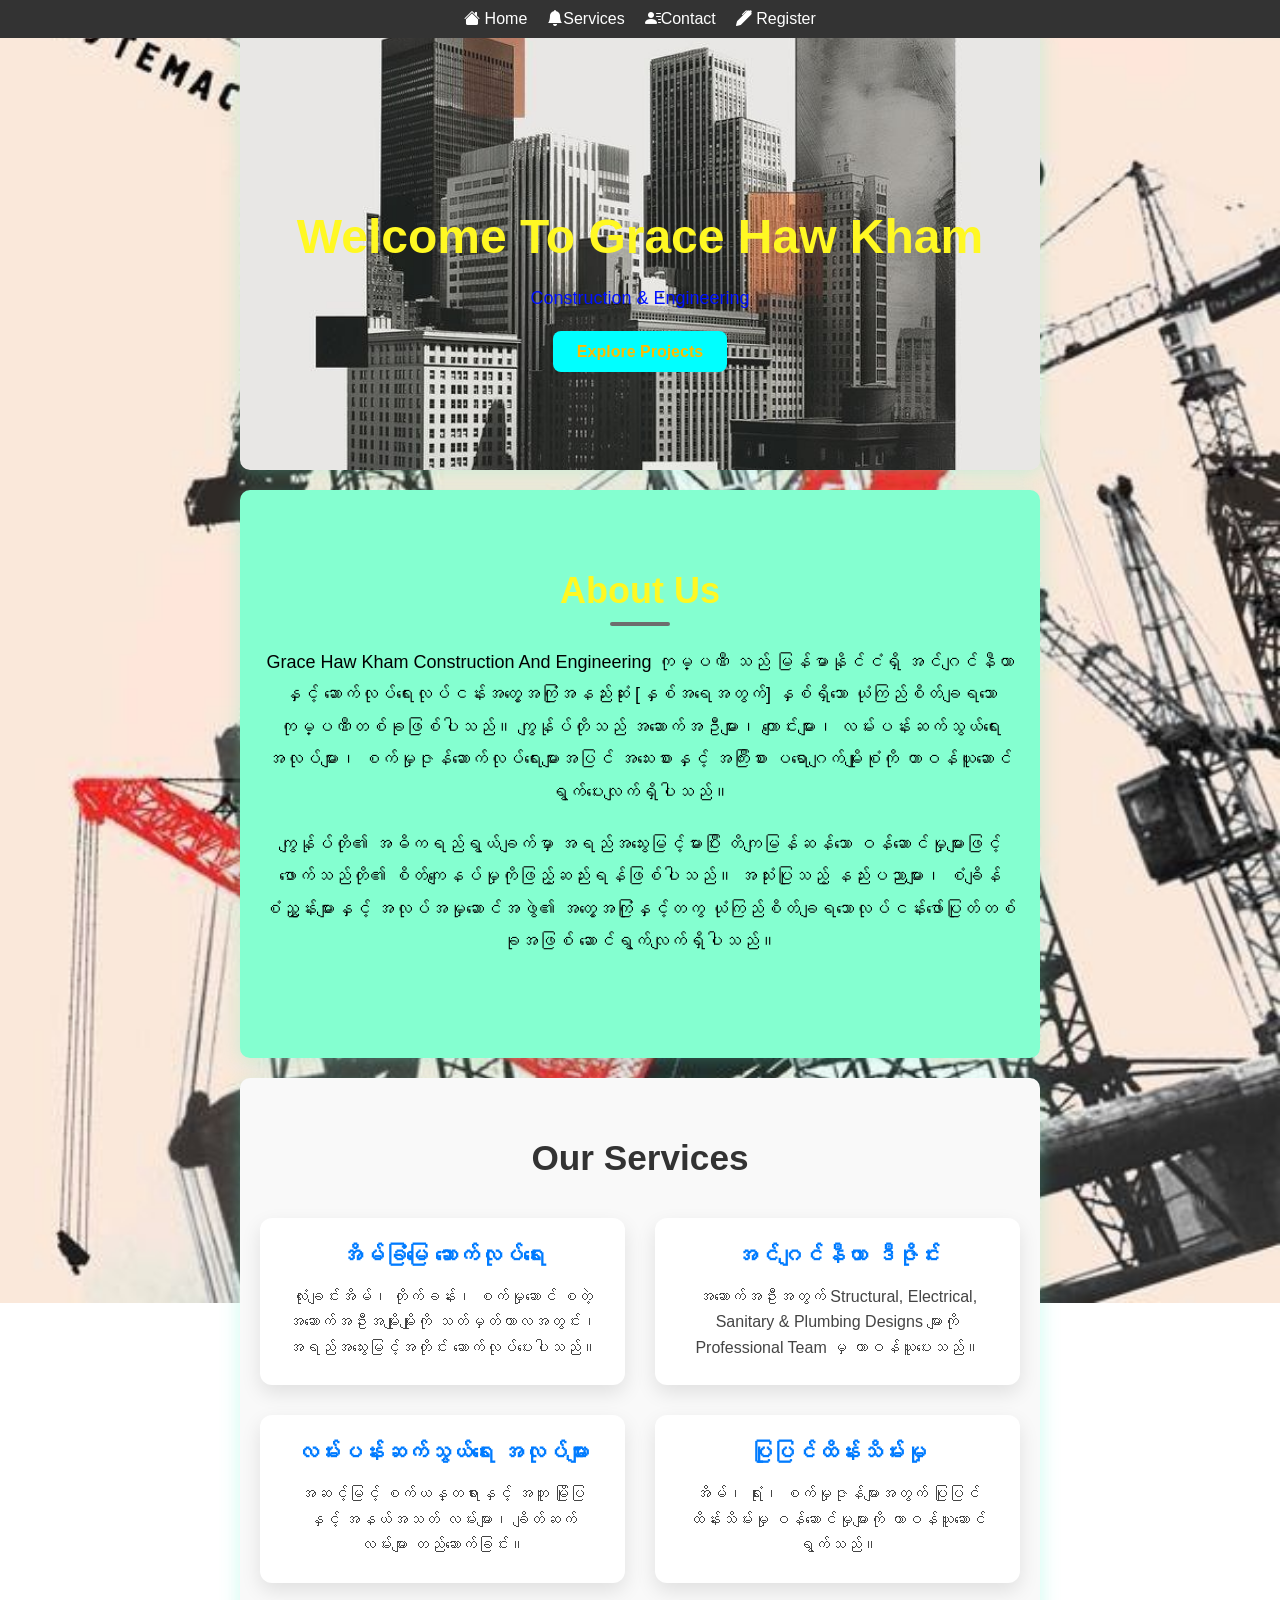
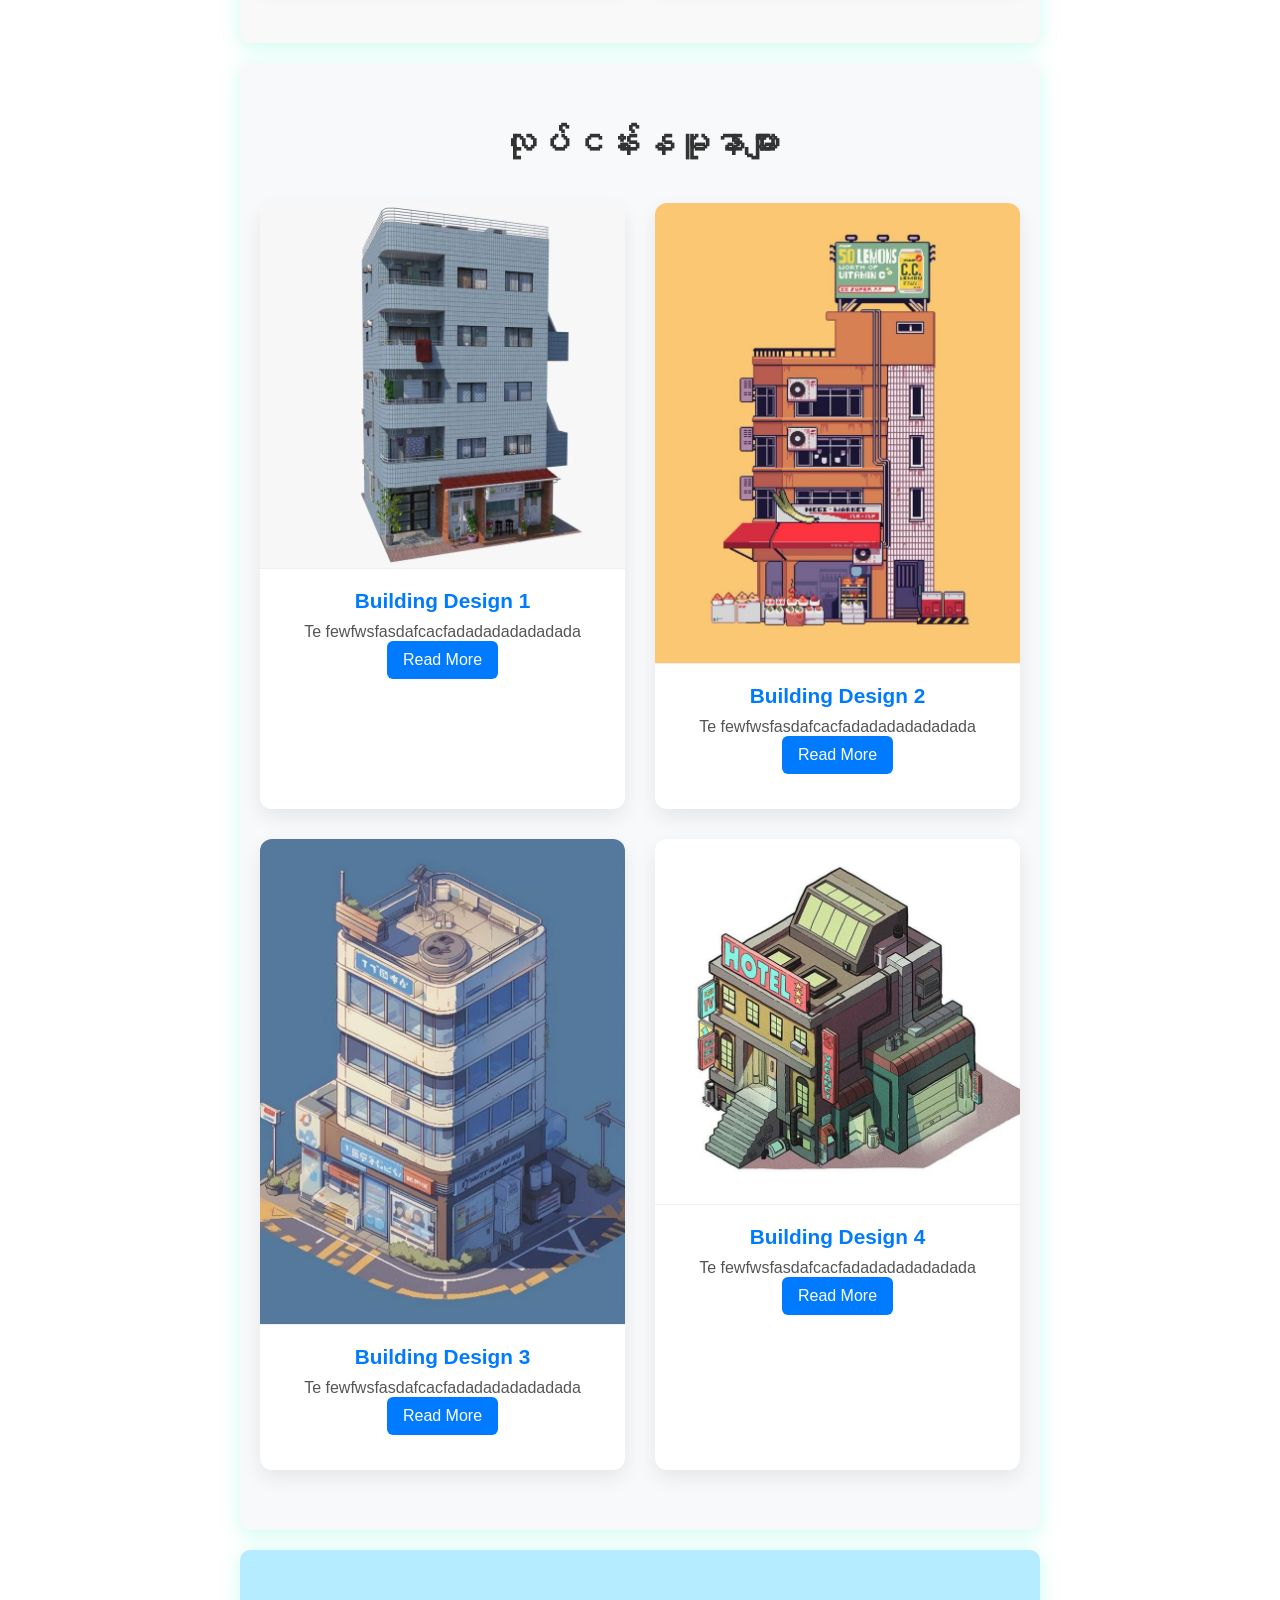
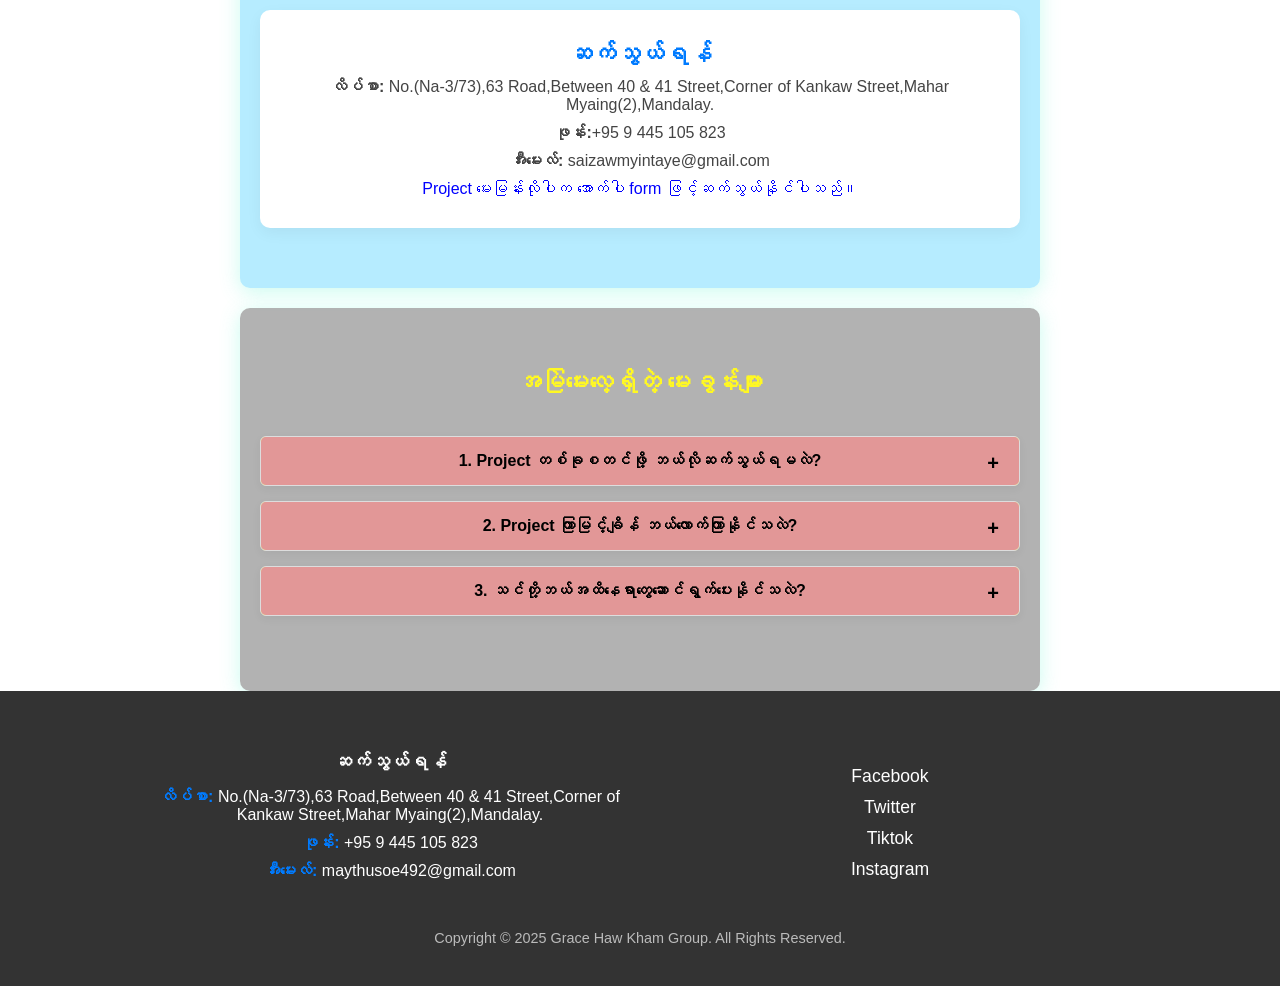
<file: index.html>
<!DOCTYPE html>
<html lang="en">
<head>
  <meta charset="UTF-8">
  <meta name="viewport" content="width=device-width, initial-scale=1.0">
  <title>Grace Haw Kham Group</title>
  <meta name="description" content="Professional Engineering and Construction Services by Gracehawkham Group.">
  <meta name="keywords" content="Engineering, Construction, Building, Projects, Gracehawkham">
  <meta name="author" content="Gracehawkham Group">
  <link href="./style/layout.css" rel="stylesheet">
  <link rel="stylesheet" href="https://cdn.jsdelivr.net/npm/bootstrap-icons@1.10.5/font/bootstrap-icons.css">

  <style>
    body {
      margin: 0;
      font-family: sans-serif;
    }

    /* Navigation bar */
    .navbar {
      position: fixed;
      top: 0;
      width: 100%;
      background-color: #333;
      color: white;
      padding: 10px 20px;
      display: flex;
      justify-content: space-between;
      align-items: center;
      z-index: 1000;
    }

    .navbar .logo {
      font-size: 20px;
      font-weight: bold;
    }

    .navbar .nav-links {
      display: flex;
      gap: 20px;
      justify-content:center;
      flex:1;


    }

    .navbar .nav-links a {
      color: white;
      text-decoration: none;
    }

    .menu-icon {
      display: none;
      font-size: 26px;
      cursor: pointer;
    }

    /* Mobile styles */
    @media (max-width: 768px) {
      .navbar .nav-links {
        display: none;
        flex-direction: column;
        background-color: #333;
        position: absolute;
        top: 60px;
        right: 20px;
        padding: 10px;
        border-radius: 5px;
      }

      .navbar .nav-links.active {
        display: flex;
      }

      .menu-icon {
        display: block;
      }
    }

    /* Dummy content for scrolling */
    .content {
      margin-top: 70px;
      padding: 20px;
    }

    
  </style>
<body>

 <!-- Navbar Start -->
 
 <nav class="navbar">
  <div class="menu-icon" onclick="toggleMenu()">&#9776;</div>
  <div class="nav-links" id="navLinks">
    <a href="#about"><i class="bi bi-house-fill"></i> Home</a>
    <a href="#service"><i class="bi bi-bell-fill"></i>Services</a>
    <a href="#contact"><i class="bi bi-person-lines-fill"></i>Contact</a>
    <a href="./register.html" ><i class="bi bi-pen-fill"></i> Register</a>
  </div>
</nav>
 <!-- Navbar End -->


  <section class="hero-section"
   id="hero">
    <div class="hero-content">
      <h1>Welcome To Grace Haw Kham</h1>
      <p style="color: rgb(1, 18, 255); font-size:large ">Construction & Engineering</p>
      <a href="#project" class="hero-btn">Explore Projects</a>
    </div>
  </section><!--end of hero-->

  <section class="about-section"
  id="about">
    <div class="about-container"
    id="about">
      <h2 style="color: rgb(255, 248, 35);;">About Us</h2>
      <p>Grace Haw Kham Construction And Engineering ကုမ္ပဏီ သည် မြန်မာနိုင်ငံရှိ အင်ဂျင်နီယာနှင့်
        ဆောက်လုပ်ရေးလုပ်ငန်းအတွေ့အကြုံအနည်းဆုံး [နှစ်အရေအတွက်] နှစ်ရှိသော ယုံကြည်စိတ်ချရသောကုမ္ပဏီတစ်ခုဖြစ်ပါသည်။
        ကျွန်ုပ်တိုသည် အဆောက်အဦများ၊ ကျောင်းများ၊ လမ်းပန်းဆက်သွယ်ရေးအလုပ်များ၊ စက်မှုဇုန်ဆောက်လုပ်ရေးများအပြင်
        အသေးစားနှင့် အကြီးစား ပရောဂျက်မျိုးစုံကို တာဝန်ယူဆောင်ရွက်ပေးလျက်ရှိပါသည်။
      </p>
      <p>ကျွန်ုပ်တို၏ အဓိကရည်ရွယ်ချက်မှာ အရည်အသွေးမြင့်မားပြီး တိကျမြန်ဆန်သော ဝန်ဆောင်မှုများဖြင့် ဖောက်သည်တို၏
        စိတ်ကျေနပ်မှုကိုဖြည့်ဆည်းရန်ဖြစ်ပါသည်။ အသုံးပြုသည့် နည်းပညာများ၊ စံချိန်စံညွှန်းများနှင့် အလုပ်အမှုဆောင်အဖွဲ၏
        အတွေ့အကြုံနှင့်တကွ ယုံကြည်စိတ်ချရသောလုပ်ငန်းဖော်ပြုတ်တစ်ခုအဖြစ် ဆောင်ရွက်လျက်ရှိပါသည်။</p>
    </div>
  </section>


  <!-- Services Section -->
  <section class="services-section"
  id="service">
    <div class="container">
      <h2 class="section-title">Our Services</h2>
      <div class="services-grid">
        <div class="service-card">
          <h3>အိမ်ခြံမြေ ဆောက်လုပ်ရေး</h3>
          <p>လုံးချင်းအိမ်၊ တိုက်ခန်း၊ စက်မှုဆောင် စတဲ့ အဆောက်အဦးအမျိုးမျိုးကို သတ်မှတ်ကာလအတွင်း၊ အရည်အသွေးမြင့်အတိုင်း
            ဆောက်လုပ်ပေးပါသည်။</p>
        </div>
        <div class="service-card">
          <h3>အင်ဂျင်နီယာ ဒီဇိုင်း</h3>
          <p>အဆောက်အဦးအတွက် Structural, Electrical, Sanitary & Plumbing Designs များကို Professional Team မှ
            တာဝန်ယူပေးသည်။</p>
        </div>
        <div class="service-card">
          <h3>လမ်းပန်းဆက်သွယ်ရေး အလုပ်များ</h3>
          <p>အဆင့်မြင့် စက်ယန္တရားနှင့် အတူ မြိုပြနှင့် အနယ်အသတ် လမ်းများ၊ ချိတ်ဆက်လမ်းများ တည်ဆောက်ခြင်း။</p>
        </div>
        <div class="service-card">
          <h3>ပြုပြင်ထိန်းသိမ်းမှု</h3>
          <p>အိမ်၊ ရုံး၊ စက်မှုဇုန်များအတွက် ပြုပြင်ထိန်းသိမ်းမှု ဝန်ဆောင်မှုများကို တာဝန်ယူဆောင်ရွက်သည်။</p>
        </div>
      </div>
    </div>
  </section><!--service section-->

  <!-- Projects Section -->
  <section class="project-section"
  id="project">
    <div class="container">
      <h2 class="section-title">လုပ်ငန်းနမူနာများ</h2>

      <div class="project-cards">

        <!-- Project Card 1 -->
        <div class="project-card">
          <img src="./image/bd1.jpg" alt="Project 1">
          <div class="card-content">
            <h3>Building Design 1</h3>
            <p class="short-text">
              Te fewfwsfasdafcacfadadadadadadada
              <span class="more-text"> Here is the remaining text that was hidden initially.</span>
              <a href="#" class="read-more" onclick="toggleReadMore(this); return false;">Read More</a>
            </p>
          </div>
        </div>
        <!-- Project Card 2 -->
        <div class="project-card">
            <img src="./image/bd2.jpg" alt="Project 2">
            <div class="card-content">
              <h3>Building Design 2</h3>
              <p class="short-text">
                Te fewfwsfasdafcacfadadadadadadada
                <span class="more-text"> Here is the remaining text that was hidden initially.</span>
                <a href="#" class="read-more" onclick="toggleReadMore(this); return false;">Read More</a>
              </p>
            </div>
          </div>
  
          <!-- Project Card 3 -->
          <div class="project-card">
            <img src="./image/bd3.jpg" alt="Project 3">
            <div class="card-content">
              <h3>Building Design 3</h3>
              <p class="short-text">
                Te fewfwsfasdafcacfadadadadadadada
                <span class="more-text"> Here is the remaining text that was hidden initially.</span>
                <a href="#" class="read-more" onclick="toggleReadMore(this); return false;">Read More</a>
              </p>
            </div>
          </div>
  
          <!-- Project Card 4 -->
          <div class="project-card">
            <img src="./image/bd4.jpg" alt="Project 4">
            <div class="card-content">
              <h3>Building Design 4</h3>
              <p class="short-text">
                Te fewfwsfasdafcacfadadadadadadada
                <span class="more-text"> Here is the remaining text that was hidden initially.</span>
                <a href="#" class="read-more" onclick="toggleReadMore(this); return false;">Read More</a>
              </p>
            </div>
          </div>
  
        </div>
      </div>
    </section><!--end of project card-->
  
   
  
    <section class="contact-section"
    id="contact">
      <div class="contact-container">
        <div class="contact-info">
          <h2 style="justify-content: center;">ဆက်သွယ်ရန်</h2>
         
          <ul>
            <li><strong>လိပ်စာ:</strong> No.(Na-3/73),63 Road,Between 40 & 41 Street,Corner of Kankaw Street,Mahar Myaing(2),Mandalay.</li>
            <li><strong>ဖုန်း:</strong>+95 9 445 105 823</li>
            <li><strong>အီးမေးလ်:</strong> saizawmyintaye@gmail.com</li>
          </ul>
          <p style="color: blue;">Project မေးမြန်းလိုပါက အောက်ပါ form ဖြင့်ဆက်သွယ်နိုင်ပါသည်။</p>
        </div>
      </div>
    </section>
  
   
    <section class="faq-section">
      <h2 style="color:rgb(255, 248, 35);">အမြဲမေးလေ့ရှိတဲ့ မေးခွန်းများ</h2>
    
      <div class="faq-item">
        <input type="checkbox" id="faq1">
        <label for="faq1">1. Project တစ်ခုစတင်ဖို့ ဘယ်လိုဆက်သွယ်ရမလဲ?</label>
        <div class="faq-content">
          <p>ကျွန်ုပ်တို့၏ Contact Form မှတဆင့် သို့မဟုတ် ဖုန်း/အီးမေးလ်ဖြင့်တိုက်ရိုက်ဆက်သွယ်နိုင်ပါသည်။</p>
        </div>
      </div>
    
      <div class="faq-item">
        <input type="checkbox" id="faq2">
        <label for="faq2">2. Project ကြာမြင့်ချိန် ဘယ်လောက်ကြာနိုင်သလဲ?</label>
        <div class="faq-content">
          <p>Project ပမာဏအပေါ် မူတည်၍ ကြာမြင့်ချိန်ကွာခြားနိုင်ပါသည်။ Planning & Timeline ကို ဦးစွာပြသပေးပါသည်။</p>
        </div>
      </div>
    
      <div class="faq-item">
        <input type="checkbox" id="faq3">
        <label for="faq3">3. သင်တို့ဘယ်အထိနေရာတွေဆောင်ရွက်ပေးနိုင်သလဲ?</label>
        <div class="faq-content">
          <p>မြန်မာနိုင်ငံအနှံ့ ဆောက်လုပ်ရေးဆိုင်ရာ ဝန်ဆောင်မှုများကို ပေးနိုင်ပါသည်။</p>
        </div>
      </div>
    </section><!--end of ask & ans-->
    <footer class="footer">
        <div class="footer-container">
          <div class="footer-info">
            <h3>ဆက်သွယ်ရန်</h3>
            <ul>
              <li><strong>လိပ်စာ:</strong> No.(Na-3/73),63 Road,Between 40 & 41 Street,Corner of Kankaw Street,Mahar Myaing(2),Mandalay.</li>
              <li><strong>ဖုန်း:</strong> +95 9 445 105 823</li>
              <li><strong>အီးမေးလ်:</strong> maythusoe492@gmail.com</li>
            </ul>
          </div>
      
          <div class="footer-social">
            <h3></h3>
            <ul>
              <li><a href="https://facebook.com" target="_blank">Facebook</a></li>
              <li><a href="https://twitter.com" target="_blank">Twitter</a></li>
              <li><a href="" target="_blank">Tiktok</a></li>
              <li><a href="https://instagram.com" target="_blank">Instagram</a></li>
            </ul>
          </div>
        </div>
      
        <div class="footer-bottom">
          <p>Copyright © 2025 Grace Haw Kham Group. All Rights Reserved.</p>
        </div>
      </footer>
    
      <script src="./style/style.js"></script>
    
    </body>
    </html>
        
    
     
    
    </body>
    
    </html>
</file>
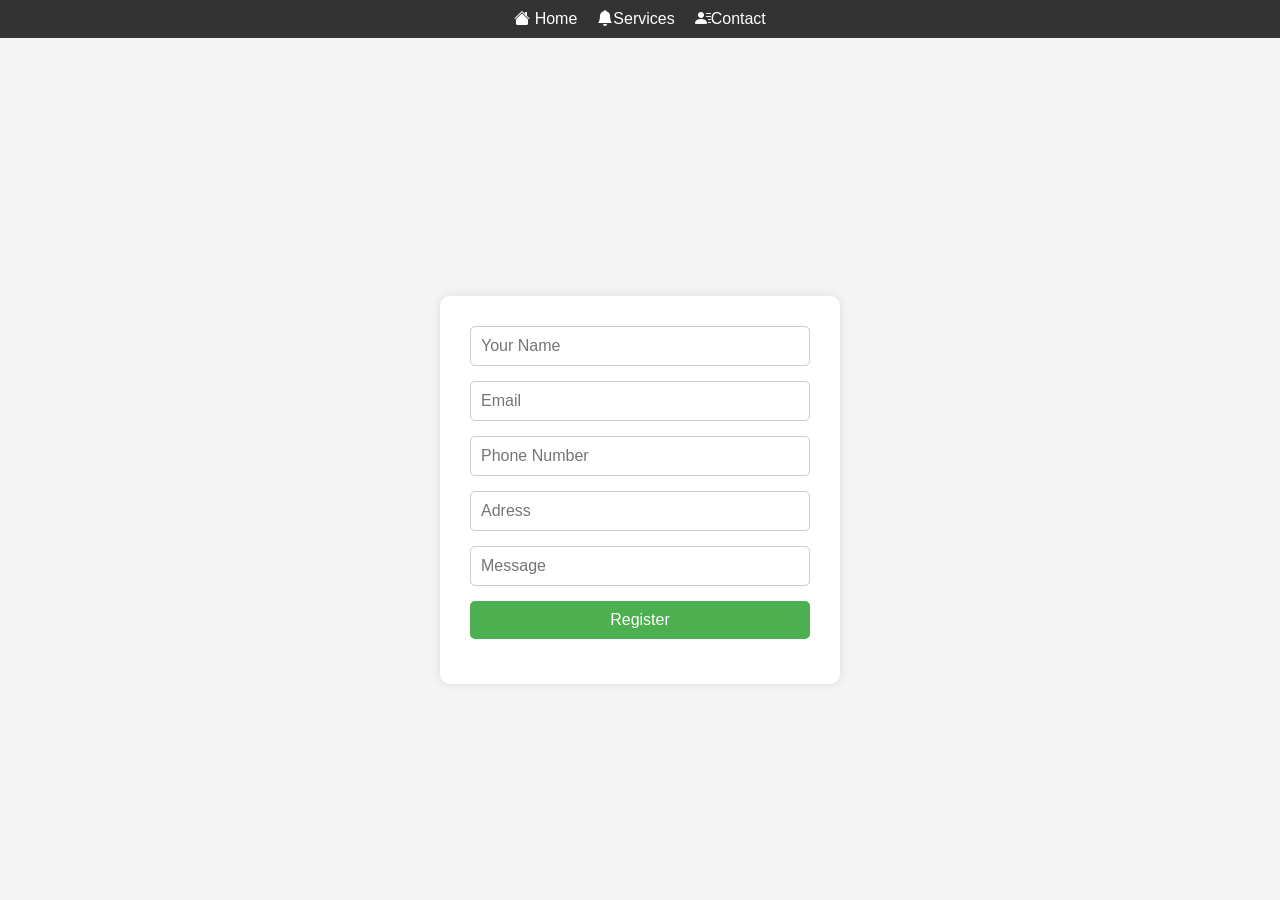
<file: register.html>
<!DOCTYPE html>
    <html lang="en">
    <head>
      <meta charset="UTF-8">
      <meta name="viewport" content="width=device-width, initial-scale=1.0">
      <title>Grace Haw Kham Group</title>
      <meta name="description" content="Professional Engineering and Construction Services by Gracehawkham Group.">
      <meta name="keywords" content="Engineering, Construction, Building, Projects, Gracehawkham">
      <meta name="author" content="Gracehawkham Group">
      <link href="./style/reg.css" rel="stylesheet">
      <link rel="stylesheet" href="https://cdn.jsdelivr.net/npm/bootstrap-icons@1.10.5/font/bootstrap-icons.css">
      <script src="https://cdn.emailjs.com/dist/email.min.js"></script>
    
      <style>
        body {
          margin: 0;
          font-family: sans-serif;
        }
    
        /* Navigation bar */
        .navbar {
          position: fixed;
          top: 0;
          width: 100%;
          background-color: #333;
          color: white;
          padding: 10px 20px;
          display: flex;
          justify-content: space-between;
          align-items: center;
          z-index: 1000;
        }
    
        .navbar .logo {
          font-size: 20px;
          font-weight: bold;
        }
    
        .navbar .nav-links {
          display: flex;
          gap: 20px;
          justify-content:center;
          flex:1;
    
    
        }
    
        .navbar .nav-links a {
          color: white;
          text-decoration: none;
        }
    
        .menu-icon {
          display: none;
          font-size: 26px;
          cursor: pointer;
        }
    
        /* Mobile styles */
        @media (max-width: 768px) {
          .navbar .nav-links {
            display: none;
            flex-direction: column;
            background-color: #333;
            position: absolute;
            top: 60px;
            right: 20px;
            padding: 10px;
            border-radius: 5px;
          }
    
          .navbar .nav-links.active {
            display: flex;
          }
    
          .menu-icon {
            display: block;
          }
        }
    
        /* Dummy content for scrolling */
        .content {
          margin-top: 70px;
          padding: 20px;
        }
    
        
      </style>
    <body>
    
     <!-- Navbar Start -->
     
     <nav class="navbar">
       <div class="menu-icon" onclick="toggleMenu()">&#9776;</div>
       <div class="nav-links" id="navLinks">
         <a href="./index.html"><i class="bi bi-house-fill"></i> Home</a>
         <a href="./index.html#service"><i class="bi bi-bell-fill"></i>Services</a>
         <a href="./index.html"><i class="bi bi-person-lines-fill"></i>Contact</a>
       </div>
     </nav>
     <!-- Navbar End -->

     
  <form name="registerForm" method="POST" data-netlify="true" class="form-container">
    <form id="registerForm">
      <input type="text" name="name" placeholder="Your Name" required>
      <input type="email" name="email" placeholder="Email" required>
      <input type="text" name="phone" placeholder="Phone Number" required>
      <input type="text" name="adress" placeholder="Adress" required>
      <input type="text" name="message" placeholder="Message" required>
      <button type="submit">Register</button>
    </form>
  </form>


     

  <script src="./style/reg.js"></script>
  <script src="./email.js"></script>


</body>
</html>
</file>
<file: style/layout.css>
*{
    margin: 0;
    padding: 0;
   
}

body{
  min-height: 100vh;
  background-image: url(../image/bg4.jpg);
  background-size: cover;
  background-position: center;
  background-repeat: no-repeat;
  background-attachment: fixed;
  font-family: 'Poppins' sans-serif;
}

html{
  scroll-behavior: smooth;
}



header,section{
  padding: 60px 20px;
  text-align: center;
  background: rgba(0, 0, 0, 0.3);
  margin: 20px auto;
  max-width: 800px;
  border-radius: 10px;
  box-shadow: 0 4px 20px rgba(83, 244, 206, 0.3);
}
/* General Reset */
* {
  margin: 0;
  padding: 0;
  box-sizing: border-box;
}

body {
  font-family: 'Poppins', sans-serif;
  scroll-behavior: smooth;
}

/* Navbar */
/* Reset default */
* {
  margin: 0;
  padding: 0;
  box-sizing: border-box;
}

/* Navbar container */
.navbar {
  width: 100%;
  position: fixed;
  top: 0;
  left: 0;
  z-index: 999;
  background-color: transparent;
  transition: background-color 0.3s ease;
  justify-content: center;

}

.navbar.container{
  width: 100%;
  max-width: 1200px;
  margin: 0 auto;
  padding: 15px 30px;
  display: flex;
  align-items: center;
  justify-content: space-between;
 
}

/* Scroll လိုက်တဲ့အခါ navbar background */
.navbar.scrolled {
  background-color: #007BFF;
  box-shadow: 0 3px 5px rgba(0,0,0,0.1);
}


/* Section */
.section {
  height: 100vh;
  padding-top: 80px; /* Navbar ကဖုံးနေတာကာကွယ် */
  background-color: #f4f4f4;
  text-align: center;
  font-size: 32px;
  padding: 120px 20px 20px 20px;
}

.hero-section{
  background: linear-gradient(90deg,#1e3c72,#2a5298);
  background-image: url(../image/hd1.jpg);
  background-repeat: no-repeat;
  background-position: center;
  background-size: cover;
  color: rgb(255, 248, 35);
  padding: 20px;
  text-align: center;
  justify-content: center;
  min-height: 50vh;
  display: flex;
  align-items: center;
  padding-top: 100px;
}

section{
  padding: 100px 20px 40px;
  min-height: auto
}

.hero-content{
    max-width: 700px;
}

.hero-content h1{
    font-size: 48px;
    margin-bottom: 20px;
}

.hero-content p{
    font-size: 18px;
    margin-bottom: 30px;
    line-height: 1.6;
}

.hero-btn{
    background-color: rgb(0, 255, 255);
    color: rgb(255, 187, 0);
    padding: 12px 24px;
    text-decoration: none;
    border-radius: 8px;
    font-weight: bold;

}

.hero-btn:hover{
    background-color: rgb(141, 141, 141);
}

/*About section*/
.about-section{
    background-color: #84ffd0;
    padding: 80px 20px; 
    display: flex ;
    justify-content: center;
    align-items: center;
}

.about-container{
    max-width: 800px;
    text-align: center;
}

.about-container h2{
    font-size: 36px;
    color: rgb(0, 102, 190);
    margin-bottom: 20px;
    position: relative;
}

.about-container h2::after{
    content: '';
    display: block;
    width: 60px;
    height: 4px;
    background-color: rgb(109, 109, 109);
    margin: 10px auto 0;
    border-radius: 2px;
}


.about-container p{
    font-size: 18px;
    color: black;
    line-height: 1.8;
    margin-bottom: 20px;
}

/*service section*/

/* CSS Styles for Services Section */
.services-section {
    background-color: #f9f9f9;
    padding: 60px 20px;
    font-family: 'Segoe UI', sans-serif;
  }
  
  .container {
    max-width: 1200px;
    margin: 0 auto;
  }
  
  .section-title {
    text-align: center;
    font-size: 2.5em;
    margin-bottom: 40px;
    color: #222;
  }
  
  .services-grid {
    display: grid;
    grid-template-columns: repeat(auto-fit, minmax(280px, 1fr));
    gap: 30px;
  }
  
  .service-card {
    background: #fff;
    border-radius: 12px;
    box-shadow: 0 8px 20px rgba(0,0,0,0.1);
    padding: 25px;
    transition: transform 0.3s ease, box-shadow 0.3s ease;
  }
  
  .service-card h3 {
    font-size: 1.4em;
    color: #007BFF;
    margin-bottom: 15px;
  }
  
  .service-card p {
    font-size: 1em;
    color: #444;
    line-height: 1.6;
  }
  
  .service-card:hover {
    transform: translateY(-8px);
    box-shadow: 0 12px 24px rgba(0,0,0,0.15);
  }

  /*project*/
 /* Project Section */
.project-section {
  padding: 60px 20px;
  background-color: #f8f9fa;
  font-family: 'Segoe UI', sans-serif;
}

.section-title {
  text-align: center;
  font-size: 2.2em;
  color: #333;
  margin-bottom: 40px;
}

.project-cards {
  display: grid;
  grid-template-columns: repeat(auto-fit, minmax(280px, 1fr));
  gap: 30px;
}

.project-card {
  background-color: #fff;
  border-radius: 12px;
  overflow: hidden;
  box-shadow: 0 8px 20px rgba(0,0,0,0.08);
  transition: transform 0.3s ease;
}

.project-card:hover {
  transform: translateY(-8px);
}

.project-card img {
  width: 100%;
  max-height: 500px;
  display: block;
  border-bottom: 1px solid #eee;
}

.card-content {
  padding: 20px;
}

.card-content h3 {
  font-size: 1.3em;
  color: #007BFF;
  margin-bottom: 10px;
}

.card-content p {
  font-size: 1em;
  color: #555;
  margin-bottom: 15px;
}

.read-more {
  display: inline-block;
  text-decoration: none;
  background-color: #007BFF;
  color: white;
  padding: 10px 16px;
  border-radius: 6px;
  font-weight: 500;
  transition: background-color 0.3s ease;
}

.read-more:hover {
  background-color: #0056b3;
}

/*slider*/
.testimonials-section {
  padding: 60px 20px;
  background-color: #f2f2f2;
  text-align: center;
  font-family: 'Segoe UI', sans-serif;
}

.testimonials-section h2 {
  font-size: 2em;
  color: #333;
  margin-bottom: 40px;
}

.testimonial-slider {
  position: relative;
  max-width: 700px;
  margin: 0 auto;
}

.testimonial {
  display: none;
  background-color: white;
  padding: 30px;
  border-radius: 12px;
  box-shadow: 0 4px 20px rgba(0,0,0,0.1);
}

.testimonial p {
  font-size: 1.1em;
  color: #555;
  margin-bottom: 15px;
}

.testimonial h4 {
  color: #007BFF;
  font-weight: 600;
}

input[type="radio"] {
  display: none;
}

#slide1:checked ~ .slides #t1,
#slide2:checked ~ .slides #t2,
#slide3:checked ~ .slides #t3 {
  display: block;
}

/* Navigation bars */
.navigation {
  margin-top: 20px;
}

.bar {
  display: inline-block;
  width: 12px;
  height: 12px;
  margin: 0 6px;
  background: #ccc;
  border-radius: 50%;
  cursor: pointer;
  transition: background 0.3s ease;
}

input#slide1:checked ~ .navigation label[for="slide1"],
input#slide2:checked ~ .navigation label[for="slide2"],
input#slide3:checked ~ .navigation label[for="slide3"] {
  background: #007BFF;
}

/*contact*/
.contact-section {
  padding: 60px 20px;
  background-color: #b6ecff;
}
.contact-container {
    display: flex;
    flex-wrap: wrap;
    justify-content: space-between;
    max-width: 1000px;
    margin: auto;
    gap: 30px;
  }
  
  .contact-info, .contact-form {
    flex: 1 1 45%;
    background: white;
    padding: 30px;
    border-radius: 10px;
    box-shadow: 0 5px 15px rgba(0,0,0,0.05);
  }
  
  .contact-info h2 {
    margin-bottom: 10px;
    color: #007BFF;
  }
  
  .contact-info ul {
    list-style: none;
    padding: 0;
  }
  
  .contact-info ul li {
    margin: 10px 0;
    color: #444;
  }
  
  .contact-form form input,
  .contact-form form textarea {
    width: 100%;
    padding: 12px;
    margin-bottom: 15px;
    border: 1px solid #ccc;
    border-radius: 6px;
    font-size: 1em;
  }
  
  .contact-form form button {
    background-color: #007BFF;
    color: white;
    padding: 10px 25px;
    border: none;
    border-radius: 6px;
    cursor: pointer;
  }
  
  .contact-form form button:hover {
    background-color: #0056b3;
  }
  
  .map-placeholder {
    margin-top: 40px;
    text-align: center;
    padding: 20px;
    background: #ddd;
    font-style: italic;
  }
  
  /*ques & ans*/
  .faq-section {
    padding: 60px 20px;
    max-width: 800px;
    margin: auto;
    font-family: 'Segoe UI', sans-serif;
  }
  
  .faq-section h2 {
    text-align: center;
    color: #007BFF;
    margin-bottom: 40px;
  }
  
  .faq-item {
    margin-bottom: 15px;
    border: 1px solid #ddd;
    border-radius: 6px;
    overflow: hidden;
    background: #f2e06f;
    box-shadow: 0 3px 10px rgba(0,0,0,0.05);
  }
  
  .faq-item input[type="checkbox"] {
    display: none;
  }
  
  .faq-item label {
    display: block;
    padding: 15px 20px;
    font-weight: 600;
    cursor: pointer;
    position: relative;
    background: #e29797;
  }
  
  .faq-item label::after {
    content: '+';
    position: absolute;
    right: 20px;
    font-size: 20px;
    transition: transform 0.3s ease;
  }
  
  .faq-item input[type="checkbox"]:checked + label::after {
    content: '-';
    transform: rotate(180deg);
  }
  
  .faq-content {
    max-height: 0;
    overflow: hidden;
    transition: max-height 0.4s ease;
    padding: 0 20px;
  }
  
  .faq-item input[type="checkbox"]:checked ~ .faq-content {
    max-height: 300px;
    padding: 15px 20px 20px;
  }
  
  /*footer*/
  .footer {
    background-color: #333;
    color: #fff;
    padding: 40px 20px;
    text-align: center;
  }
  
  .footer-container {
    display: flex;
    justify-content: space-between;
    max-width: 1000px;
    margin: auto;
    flex-wrap: wrap;
  }
  
  .footer-info, .footer-social {
    flex: 1 1 45%;
    padding: 20px;
  }
  
  .footer-info h3, .footer-social h3 {
    color: #fff;
    margin-bottom: 15px;
  }
  
  .footer-info ul, .footer-social ul {
    list-style: none;
    padding: 0;
  }
  
  .footer-info ul li, .footer-social ul li {
    margin: 10px 0;
  }
  
  .footer-info ul li strong {
    color: #007BFF;
  }
  
  .footer-social ul li a {
    text-decoration: none;
    color: #fff;
    font-size: 1.1em;
  }
  
  .footer-social ul li a:hover {
    color: #007BFF;
  }
  
  .footer-bottom {
    margin-top: 20px;
    font-size: 0.9em;
    color: #bbb;
  }
  @media screen and (max-width: 768px) {
    .nav-links {
      flex-direction: column;
      gap: 15px;
    }
  
    .hero-text {
      font-size: 20px;
      text-align: center;
    }
  
    .project-card {
      width: 90%;
      margin: 0 auto;
    }
  }

  /*card*/
  .more-text {
    display: none;
  }
  .more-text.show {
    display: inline;
  }
</file>
<file: style/reg.css>
/* Reset */
* {
    margin: 0;
    padding: 0;
    box-sizing: border-box;
  }
  
  /* Body */
  body {
    font-family: 'Poppins', sans-serif;
    background: url('../image/bg1.jpg') no-repeat center center/cover;
    height: 100vh;
  }
  
  
  /* Body padding top to avoid navbar overlap */
  body {
    padding-top: 80px; /* navbar အပေါ်မှာ တင်ထားတဲ့အတွက် body ကို အနည်းငယ်ရွှေ့ */
  }
  
  
  .navbar .container {
    max-width: 1200px;
    margin: 0 auto;
    padding: 20px;
    display: flex;
    align-items: center;
    justify-content: space-between;
    z-index: 999;
    box-shadow: 0 2px 5px rgba(0,0,0,0.1);
    padding: 15px 30px;
    background-color: transparent;
  }
  
  body {
    font-family: Arial, sans-serif;
    background: #f4f4f4;
    display: flex;
    justify-content: center;
    align-items: center;
    height: 100vh;
  }
  .form-container {
    background: #fff;
    padding: 30px;
    border-radius: 10px;
    box-shadow: 0 0 10px rgba(0,0,0,0.1);
    width: 100%;
    max-width: 400px;
  }
  .form-container h2 {
    margin-bottom: 20px;
    text-align: center;
  }
  .form-container input,
  .form-container textarea,
  .form-container button {
    width: 100%;
    padding: 10px;
    margin-bottom: 15px;
    border-radius: 5px;
    border: 1px solid #ccc;
    font-size: 16px;
  }
  .form-container button {
    background-color: #4CAF50;
    color: white;
    border: none;
    cursor: pointer;
  }
  .form-container button:hover {
    background-color: #45a049;
  }
</file>
